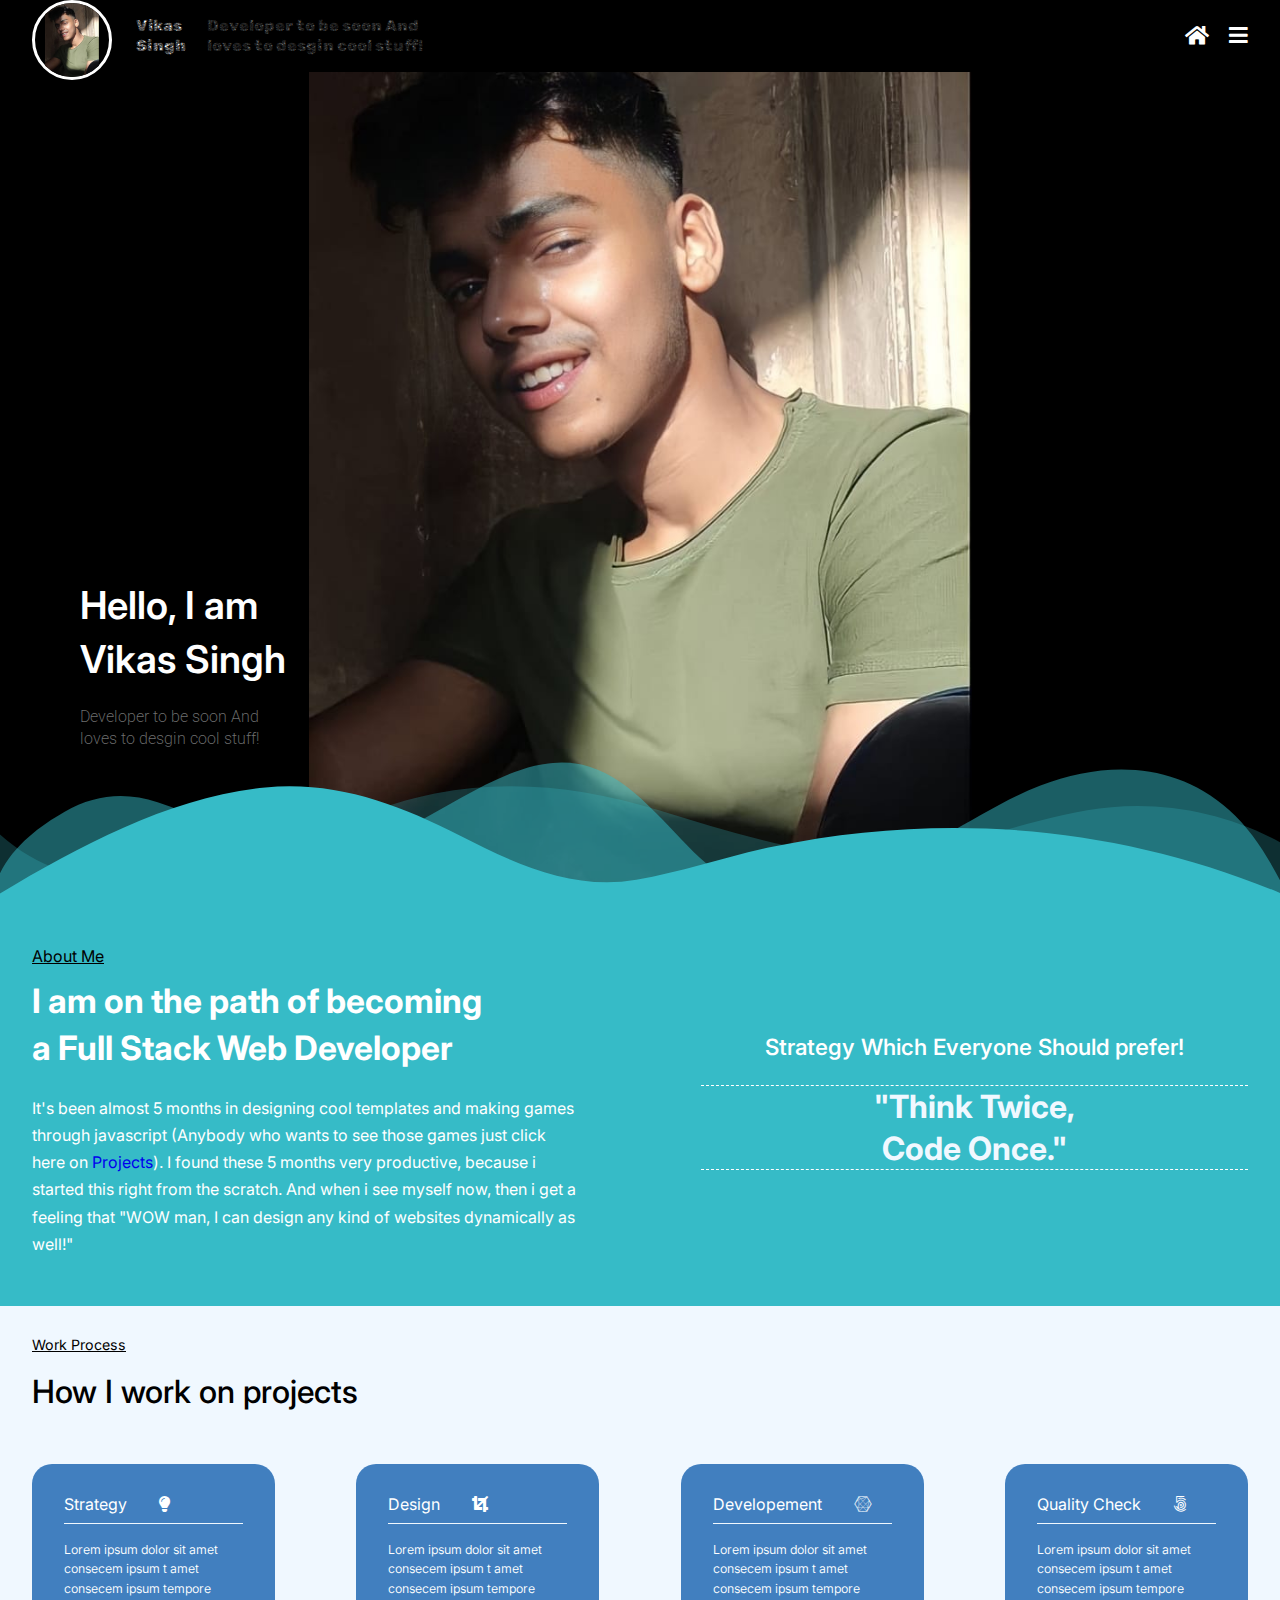
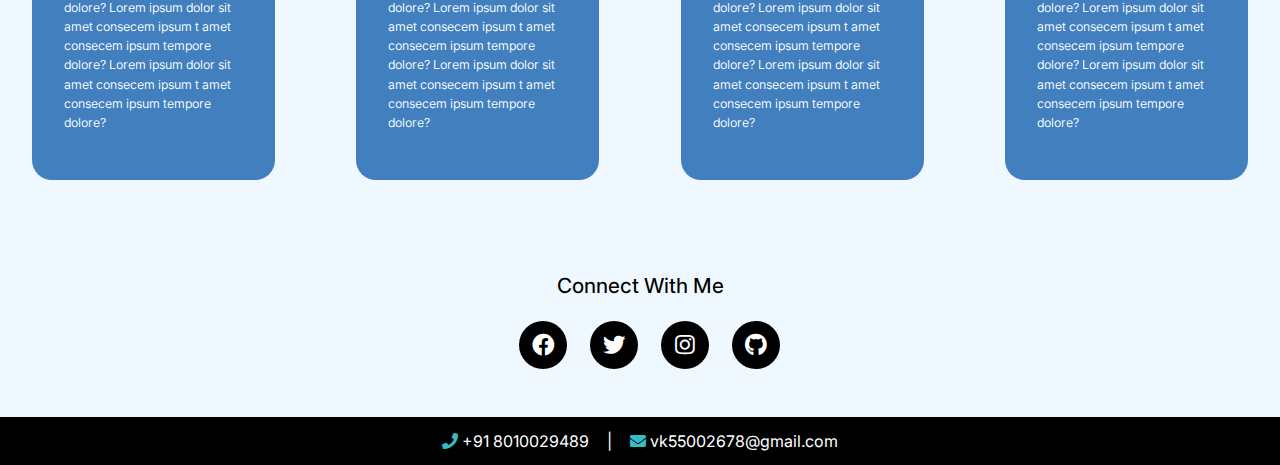
<file: index.html>
<!DOCTYPE html>
<html lang="en">

<head>
    <meta charset="UTF-8">
    <meta http-equiv="X-UA-Compatible" content="IE=edge">
    <meta name="viewport" content="width=device-width, initial-scale=1.0">
    <link rel="preconnect" href="https://fonts.googleapis.com">
    <link href="https://cdnjs.cloudflare.com/ajax/libs/font-awesome/5.13.0/css/all.min.css" rel="stylesheet">
    <link rel="preconnect" href="https://fonts.gstatic.com" crossorigin>
    <link rel="preconnect" href="https://fonts.googleapis.com">
    <link rel="preconnect" href="https://fonts.gstatic.com" crossorigin>
    <link href="https://fonts.googleapis.com/css2?family=Archivo:ital,wght@0,100;0,200;0,300;0,400;0,500;0,600;0,700;0,800;0,900;1,100;1,200;1,300;1,400;1,500;1,600;1,700;1,800;1,900&family=Inter:wght@300;400;500;600;800;900&family=Roboto:ital,wght@0,300;0,400;0,500;0,700;1,300;1,400;1,500&family=Rubik+Microbe&display=swap"
        rel="stylesheet">
    <link rel="stylesheet" href="./Assets/Stylesheet/style.css">
    <title>Portfolio</title>
</head>

<body>
    <header>
        <div class="cnt-of-header flex justify-between align-center">
            <div class="my-pic-parent flex justify-between align-center">
                <figure>
                    <img src="./Assets/my-pic.jpeg" class="my-pic" alt="my-pic">
                </figure>
                <h2>Vikas <br> Singh</h2>
                <p>Developer to be soon And <br> loves to desgin cool stuff!</p>
            </div>
            <nav>
                <a href="./index.html"><i class="fas fa-home"></i></a>
                <label class="bars" for="bars"><i class="fas fa-bars"></i></label>
                <input id="bars" type="checkbox" class="checkbox">
                <ul class="ul">
                    <li><a href="index.html">Home</a></li>
                    <li><a href="projects.html">Projects</a></li>
                    <li><a href="#about">About</a></li>
                    <li><a href="#contact">Contact</a></li>
                </ul>
            </nav>
        </div>

    </header>
    <main>
        <section class="hero flex flex-column justify-end">
            <div class="container">
                <h1>Hello, I am <br> <span> Vikas Singh</span></h1>
                <p>Developer to be soon And <br> loves to desgin cool stuff!</p>
            </div>
            <img src="./Assets/wavesOpacity.svg" alt="border-waves" class="waves">
        </section>
        <section class="blue-bg" id="about">
            <article class="container flex justify-between align-center sm-flex-column">
                <div class="flex-45 sm-flex-100">
                    <p class="about">About Me</p>
                    <h3>I am on the path of becoming <br> a Full Stack Web Developer</h3>
                    <p>
                        It's been almost 5 months in designing cool templates and making games through javascript (Anybody who wants to see those games just click here on <span><a href="projects.html">Projects</a></span>). I found these 5 months very
                        productive, because i started this right from the scratch. And when i see myself now, then i get a feeling that "WOW man, I can design any kind of websites dynamically as well!"
                    </p>
                </div>
                <div class="flex-45 sm-flex-100">
                    <h4 class="text-center"> Strategy Which Everyone Should prefer!</h4>
                    <h5 class="text-center code-strategy">"Think Twice, <br> Code Once."</h5>
                </div>
            </article>
        </section>
        <section class="work-process">
            <div class="container">
                <p>Work Process</p>
                <h3>How I work on projects</h3>
                <div class="flex justify-between sm-flex-column">
                    <article class="strategy flex-20 sm-flex-100">
                        <div class="flex bulb-1">
                            <h4>Strategy</h4>
                            <i class="fas fa-lightbulb"></i>
                        </div>
                        <p>Lorem ipsum dolor sit amet consecem ipsum t amet consecem ipsum tempore dolore? Lorem ipsum dolor sit amet consecem ipsum t amet consecem ipsum tempore dolore? Lorem ipsum dolor sit amet consecem ipsum t amet consecem ipsum tempore
                            dolore?
                        </p>
                    </article>
                    <article class="strategy flex-20 sm-flex-100">
                        <div class="flex bulb-1">
                            <h4>Design</h4>
                            <i class="fas fa-crop"></i>
                        </div>
                        <p>Lorem ipsum dolor sit amet consecem ipsum t amet consecem ipsum tempore dolore? Lorem ipsum dolor sit amet consecem ipsum t amet consecem ipsum tempore dolore? Lorem ipsum dolor sit amet consecem ipsum t amet consecem ipsum tempore
                            dolore?
                        </p>
                    </article>
                    <article class="strategy flex-20 sm-flex-100">
                        <div class="flex bulb-1">
                            <h4>Developement</h4>
                            <i class="fab fa-connectdevelop"></i>
                        </div>
                        <p>Lorem ipsum dolor sit amet consecem ipsum t amet consecem ipsum tempore dolore? Lorem ipsum dolor sit amet consecem ipsum t amet consecem ipsum tempore dolore? Lorem ipsum dolor sit amet consecem ipsum t amet consecem ipsum tempore
                            dolore?
                        </p>
                    </article>
                    <article class="strategy flex-20 sm-flex-100">
                        <div class="flex bulb-1">
                            <h4>Quality Check</h4>
                            <i class="fab fa-500px"></i>
                        </div>
                        <p>Lorem ipsum dolor sit amet consecem ipsum t amet consecem ipsum tempore dolore? Lorem ipsum dolor sit amet consecem ipsum t amet consecem ipsum tempore dolore? Lorem ipsum dolor sit amet consecem ipsum t amet consecem ipsum tempore
                            dolore?
                        </p>
                    </article>
                </div>

            </div>
        </section>
    </main>
    <footer id="contact">
        <p class="text-center">Connect With Me</p>
        <div class="text-center container social-links">
            <a href="https://www.facebook.com/profile.php?id=100008839779896"><i class="fab fa-facebook"></i></a>
            <a href="https://twitter.com/VikasKu22498085"><i class="fab fa-twitter"></i></a>
            <a href="https://www.instagram.com/utkarsh__sinn/"><i class="fab fa-instagram"></i></a>
            <a href="https://github.com/Vikas2489"><i class="fab fa-github"></i></a>
        </div>
        <div class="mailAndPhone">
            <address><i class="fas fa-phone"></i> +91 8010029489</address> <span> | </span>
            <address><i class="fas fa-envelope"></i> vk55002678@gmail.com</address>
        </div>
    </footer>
</body>

</html>
</file>
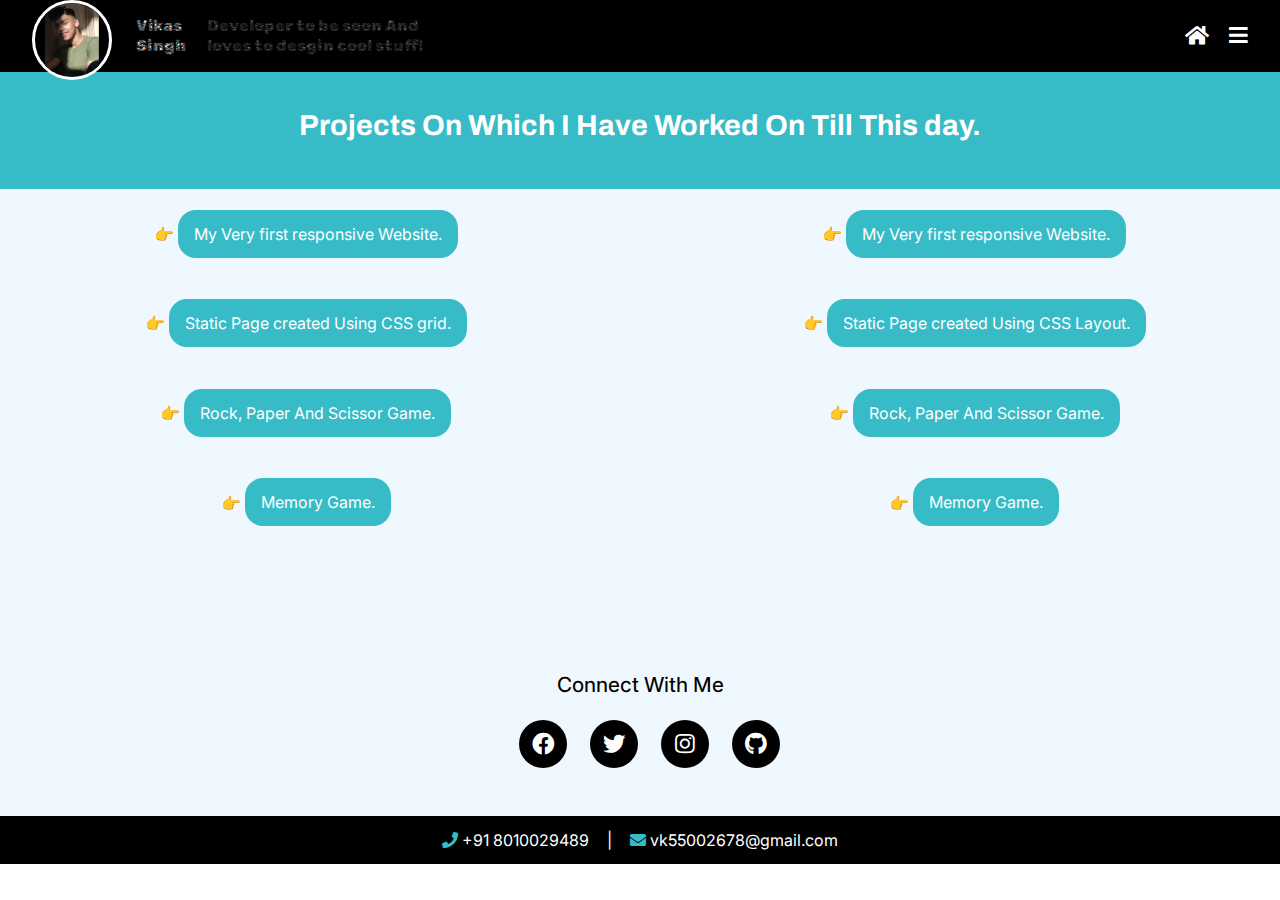
<file: projects.html>
<!DOCTYPE html>
<html lang="en">

<head>
    <meta charset="UTF-8">
    <meta http-equiv="X-UA-Compatible" content="IE=edge">
    <meta name="viewport" content="width=device-width, initial-scale=1.0">
    <link rel="preconnect" href="https://fonts.googleapis.com">
    <link href="https://cdnjs.cloudflare.com/ajax/libs/font-awesome/5.13.0/css/all.min.css" rel="stylesheet">
    <link rel="preconnect" href="https://fonts.gstatic.com" crossorigin>
    <link rel="preconnect" href="https://fonts.googleapis.com">
    <link rel="preconnect" href="https://fonts.gstatic.com" crossorigin>
    <link href="https://fonts.googleapis.com/css2?family=Archivo:ital,wght@0,100;0,200;0,300;0,400;0,500;0,600;0,700;0,800;0,900;1,100;1,200;1,300;1,400;1,500;1,600;1,700;1,800;1,900&family=Inter:wght@300;400;500;600;800;900&family=Roboto:ital,wght@0,300;0,400;0,500;0,700;1,300;1,400;1,500&family=Rubik+Microbe&display=swap"
        rel="stylesheet">
    <link rel="stylesheet" href="./Assets/Stylesheet/style.css">
    <title>Portfolio</title>
</head>

<body>
    <header>
        <div class="cnt-of-header flex justify-between align-center">
            <div class="my-pic-parent flex justify-between align-center">
                <figure>
                    <img src="./Assets/my-pic.jpeg" class="my-pic" alt="my-pic">
                </figure>
                <h2>Vikas <br> Singh</h2>
                <p>Developer to be soon And <br> loves to desgin cool stuff!</p>
            </div>
            <nav>
                <a href="./index.html"><i class="fas fa-home"></i></a>
                <label class="bars" for="bars"><i class="fas fa-bars"></i></label>
                <input id="bars" type="checkbox" class="checkbox">
                <ul class="ul">
                    <li><a href="index.html">Home</a></li>
                    <li><a href="projects.html">Projects</a></li>
                    <!-- <li><a href="#about">About</a></li> -->
                    <li><a href="#contact">Contact</a></li>
                </ul>
            </nav>
        </div>

    </header>
    <main>
        <section class="hero-projects">
            <h2 class="text-center">Projects On Which I Have Worked On Till This day.</h2>
            <ul class="container flex sm-flex-column justify-between align-center">
                <div class="flex-45 sm-flex-100 text-center">
                    <li>
                        👉 <a target="_blank" href="https://vikas2489.github.io/Checkpoint-4-HTML-CSS-/"> My Very first responsive Website.</a>
                    </li>
                    <li>
                        👉 <a target="_blank" href="https://vikas2489.github.io/Checkpoint-4-HTML-CSS-/"> Static Page created Using CSS grid.</a>
                    </li>
                    <li>
                        👉 <a target="_blank" href="https://vikas2489.github.io/Checkpoint-4-HTML-CSS-/">Rock, Paper And Scissor Game.</a>
                    </li>
                    <li>
                        👉 <a target="_blank" href="https://vikas2489.github.io/Checkpoint-4-HTML-CSS-/"> Memory Game.</a>
                    </li>
                </div>
                <div class="flex-45 sm-flex-100 text-center">
                    <li>
                        👉 <a target="_blank" href="https://vikas2489.github.io/Checkpoint-4-HTML-CSS-/"> My Very first responsive Website.</a>
                    </li>
                    <li>
                        👉 <a target="_blank" href="https://vikas2489.github.io/Checkpoint-4-HTML-CSS-/"> Static Page created Using CSS Layout.</a>
                    </li>
                    <li>
                        👉 <a target="_blank" href="https://vikas2489.github.io/Checkpoint-4-HTML-CSS-/">Rock, Paper And Scissor Game.</a>
                    </li>
                    <li>
                        👉 <a target="_blank" href="https://vikas2489.github.io/Checkpoint-4-HTML-CSS-/"> Memory Game.</a>
                    </li>
                </div>
            </ul>
        </section>
    </main>
    <footer id="contact">
        <p class="text-center">Connect With Me</p>
        <div class="text-center container social-links">
            <a href="https://www.facebook.com/profile.php?id=100008839779896"><i class="fab fa-facebook"></i></a>
            <a href="https://twitter.com/VikasKu22498085"><i class="fab fa-twitter"></i></a>
            <a href="https://www.instagram.com/utkarsh__sinn/"><i class="fab fa-instagram"></i></a>
            <a href="https://github.com/Vikas2489"><i class="fab fa-github"></i></a>
        </div>
        <div class="mailAndPhone">
            <address><i class="fas fa-phone"></i> +91 8010029489</address> <span> | </span>
            <address><i class="fas fa-envelope"></i> vk55002678@gmail.com</address>
        </div>
    </footer>
</body>

</html>
</file>
<file: Assets/Stylesheet/style.css>
/* http://meyerweb.com/eric/tools/css/reset/ 
   v2.0 | 20110126
   License: none (public domain)
*/
html,
body,
div,
span,
applet,
object,
iframe,
h1,
h2,
h3,
h4,
h5,
h6,
p,
blockquote,
pre,
a,
abbr,
acronym,
address,
big,
cite,
code,
del,
dfn,
em,
img,
ins,
kbd,
q,
s,
samp,
small,
strike,
strong,
sub,
sup,
tt,
var,
b,
u,
i,
center,
dl,
dt,
dd,
ol,
ul,
li,
fieldset,
form,
label,
legend,
table,
caption,
tbody,
tfoot,
thead,
tr,
th,
td,
article,
aside,
canvas,
details,
embed,
figure,
figcaption,
footer,
header,
hgroup,
menu,
nav,
output,
ruby,
section,
summary,
time,
mark,
audio,
video {
  margin: 0;
  padding: 0;
  border: 0;
  font-size: 100%;
  font: inherit;
  vertical-align: baseline;
}

/* HTML5 display-role reset for older browsers */
article,
aside,
details,
figcaption,
figure,
footer,
header,
hgroup,
menu,
nav,
section {
  display: block;
}

body {
  line-height: 1;
}

ol,
ul {
  list-style: none;
}

blockquote,
q {
  quotes: none;
}

blockquote:before,
blockquote:after,
q:before,
q:after {
  content: "";
  content: none;
}

table {
  border-collapse: collapse;
  border-spacing: 0;
}

*,
*::after,
*::before {
  box-sizing: border-box;
}

html {
  scroll-behavior: smooth;
}

.container {
  width: 1300px;
  margin: 0 auto;
  padding: 0 32px;
  max-width: 100%;
}

a {
  text-decoration: none;
}

.flex {
  display: flex;
}

.justify-between {
  justify-content: space-between;
}

.justify-center {
  justify-content: center;
}

.justify-end {
  justify-content: flex-end;
}

.align-center {
  align-items: center;
}

.flex-column {
  flex-direction: column;
}

.flex-45 {
  flex-basis: 45%;
}

.text-center {
  text-align: center;
}

.flex-20 {
  flex-basis: 20%;
}

body {
  padding: 0;
  margin: 0;
}

.hero-projects {
  padding: 4rem 0;
  background-color: aliceblue;
}
.hero-projects h2 {
  background-color: rgb(54, 187, 199);
  font-size: 1.8rem;
  color: white;
  font-weight: bold;
  padding: 3rem 0;
  font-family: "Archivo", sans-serif;
}
.hero-projects a {
  margin: 1.3rem 0;
  color: white;
  background-color: rgb(54, 187, 199);
  border-radius: 18px;
  display: inline-block;
  padding: 1rem;
  transition: all 0.5s ease-in;
}
.hero-projects a:hover {
  background-color: rgb(4, 5, 5);
  color: white;
  text-decoration: underline;
}

header {
  background-color: black;
  color: white;
  position: fixed;
  width: 100%;
  z-index: 999;
}

body {
  font-family: Inter;
}

.cnt-of-header {
  width: 1300px;
  max-width: 100%;
  padding: 0 32px;
  margin: 0 auto;
}
.cnt-of-header .my-pic {
  height: 5rem;
  width: 5rem;
  margin-bottom: -0.7rem;
  -o-object-fit: contain;
     object-fit: contain;
  border-radius: 50%;
  border: 3px solid white;
}
.cnt-of-header .my-pic-parent {
  font-family: "Rubik Microbe", cursive;
}
.cnt-of-header .my-pic-parent p {
  margin-left: 1.3rem;
  line-height: 1.23;
  color: #6E6F6F;
}
.cnt-of-header .my-pic-parent h2 {
  margin-left: 1.5rem;
  line-height: 1.23;
}
.cnt-of-header .checkbox,
.cnt-of-header .ul {
  display: none;
}
.cnt-of-header .bars {
  font-size: 1.33rem;
  margin-left: 1rem;
}
.cnt-of-header .fa-home {
  font-size: 1.33rem;
}
.cnt-of-header nav {
  position: relative;
}
.cnt-of-header .checkbox:checked ~ .ul {
  display: inline-block;
  position: absolute;
  top: 2.5rem;
  right: 0.1rem;
  width: 200%;
  padding: 1.4rem;
  background-color: rgb(0, 0, 0);
  border-bottom-left-radius: 20px;
  border-bottom-right-radius: 20px;
}
.cnt-of-header .checkbox:checked ~ .ul li {
  margin: 0.77rem;
}
.cnt-of-header .checkbox:checked ~ .ul li:hover {
  text-decoration: underline;
}
.cnt-of-header .checkbox:checked ~ .ul li a {
  text-align: center;
  margin: 0;
}
.cnt-of-header .checkbox:checked ~ .ul a {
  color: rgb(248, 248, 248);
}
.cnt-of-header i {
  color: white;
}

.hero {
  padding: 6rem 0 0 0;
  background: url(../my-pic.jpeg);
  background-position: center;
  background-size: contain;
  background-color: black;
  background-repeat: no-repeat;
  width: 100vw;
  height: 100vh;
}
.hero h1 {
  font-size: 2.4rem;
  font-weight: 600;
  line-height: 1.4;
  color: white;
  margin-bottom: 1.2rem;
  margin-left: 3rem;
}
.hero p {
  font-size: 0.98rem;
  font-weight: 250;
  font-family: -apple-system, BlinkMacSystemFont, "Segoe UI", Roboto, Oxygen, Ubuntu, Cantarell, "Open Sans", "Helvetica Neue", sans-serif;
  line-height: 1.4;
  color: #6E6F6F;
  margin-left: 3rem;
}

.waves {
  transform: rotate(-180deg);
}

.blue-bg {
  background-color: rgb(54, 187, 199);
  padding: 3rem 0;
  color: white;
}
.blue-bg .about {
  color: black;
  text-decoration: underline;
  display: inline-block;
}
.blue-bg .about:hover {
  color: white;
}
.blue-bg h3 {
  font-size: 2.1rem;
  font-weight: bold;
  margin: 0.8rem 0;
  margin-bottom: 1.5rem;
  line-height: 1.4;
}
.blue-bg p:last-of-type {
  color: white;
  line-height: 1.7;
}
.blue-bg .code-strategy {
  font-size: 2rem;
  font-weight: bold;
  color: aliceblue;
  line-height: 1.3;
  border-top: 1px dashed white;
  border-bottom: 1px dashed white;
}
.blue-bg h4 {
  font-size: 1.4rem;
  font-weight: 550;
  margin-bottom: 1.7rem;
}

footer {
  padding: 4rem 0 0 0;
  background-color: aliceblue;
}
footer p:first-child {
  font-size: 1.3rem;
  font-weight: 450;
  margin-bottom: 1.5rem;
}

.social-links {
  padding-bottom: 2rem;
}
.social-links i {
  height: 3rem;
  width: 3rem;
  border-radius: 50%;
  color: white;
  background-color: black;
  line-height: 3rem;
  transition: all 20ms linear;
  margin-left: 1.2rem;
  font-size: 1.4rem;
}
.social-links i:hover {
  background-color: rgb(54, 187, 199);
}

.mailAndPhone {
  background-color: black;
  padding: 1rem 0;
  text-align: center;
  color: white;
  margin: 1rem 0 0 0;
}
.mailAndPhone address {
  display: inline-block;
}
.mailAndPhone address i {
  color: rgb(54, 187, 199);
}
.mailAndPhone address i:hover {
  color: white;
}
.mailAndPhone span {
  display: inline-block;
  margin: 0 0.89rem;
}

.work-process {
  background-color: aliceblue;
  padding: 2rem 0;
}
.work-process p:first-child {
  text-decoration: underline;
  display: block;
  font-size: 0.89rem;
}
.work-process h3 {
  margin: 1.5rem 0;
  font-size: 2rem;
  font-weight: 510;
  color: black;
  display: inline-block;
}
.work-process .strategy {
  margin-top: 2rem;
  background-color: rgba(21, 96, 175, 0.8);
  border-radius: 20px;
  padding: 2rem;
  color: white;
}
.work-process .strategy i {
  margin-left: 2rem;
  display: block;
}
.work-process .strategy p {
  margin: 0.99rem 0;
  font-size: 0.77rem;
  font-weight: 350;
  line-height: 1.2rem;
}
.work-process .bulb-1 {
  border-bottom: 1px solid aliceblue;
  padding-bottom: 0.7rem;
}

@media screen and (max-width: 1100px) {
  .sm-flex-100 {
    flex-basis: 100%;
  }

  .sm-flex-45 {
    flex-basis: 45%;
  }

  .sm-flex-column {
    flex-direction: column;
  }

  .blue-bg .sm-flex-100 {
    margin: 1.5rem 0;
  }
}
@media screen and (max-width: 540px) {
  html {
    font-size: 10px;
  }

  .sm-flex-100 {
    flex-basis: 100%;
  }

  .sm-flex-column {
    flex-direction: column;
  }

  .hero {
    padding-top: -6rem;
  }

  .blue-bg .sm-flex-100 {
    margin: 1.5rem 0;
  }
}
@media screen and (max-width: 280px) {
  html {
    font-size: 5px;
  }

  .sm-flex-100 {
    flex-basis: 100%;
  }

  .sm-flex-column {
    flex-direction: column;
  }

  .hero {
    padding-top: -6rem;
  }

  .blue-bg .sm-flex-100 {
    margin: 1.5rem 0;
  }
}/*# sourceMappingURL=style.css.map */
</file>
